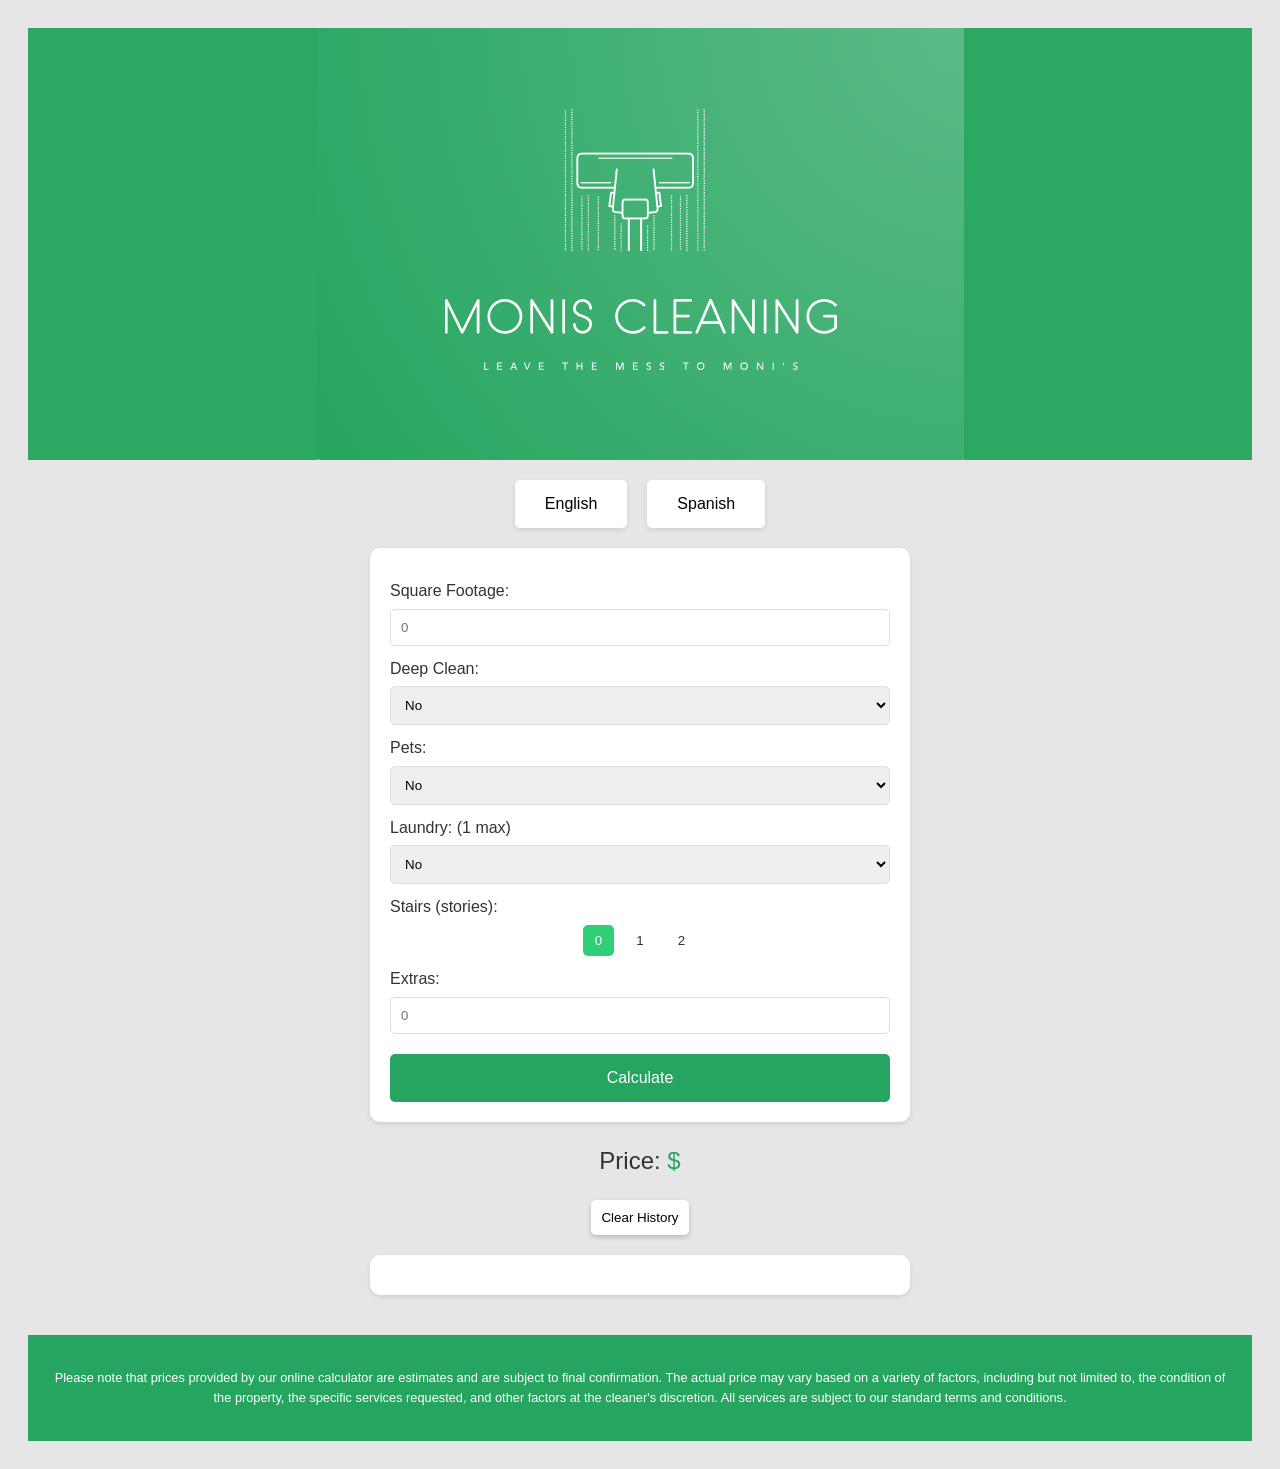
<file: index.html>
<!DOCTYPE html>
<html lang="en">
<head>
    <meta charset="UTF-8">
    <meta name="viewport" content="width=device-width, initial-scale=1.0">
    <link rel="stylesheet" href="main.css">
    <title>Moni's House Cleaning</title>
    <!-- Here you'll link to your CSS and JavaScript files, as well as any libraries you're using -->
</head>
<body>
    <header>
        <img src="image/logo2.PNG" alt="Company Logo">
    </header>
    
    <main>
        <div id="language-buttons">
            <button id="english">English</button>
            <button id="spanish">Spanish</button>
        </div>

        <form id="price-calculator">
            <label id="label-sqft" for="sqft">Square Footage:</label>
            <input type="number" id="sqft" name="sqft" step="any" min="0" placeholder="0">
          
            <label id="label-deep-clean" for="deep-clean">Deep Clean:</label>
            <select id="deep-clean" name="deep-clean">
              <option id="option-no3" value="no">No</option>
              <option id="option-yes3" value="yes">Yes</option>
            </select>
          
            <label id="label-pets" for="pets">Pets:</label>
            <select id="pets" name="pets">
              <option id="option-no" value="no">No</option>
              <option id="option-yes" value="yes">Yes</option>
            </select>
          
            <label id="label-laundry" for="laundry">Laundry: (1 max)</label>
            <select id="laundry" name="laundry">
              <option id="option-no2" value="no">No</option>
              <option id="option-yes2" value="yes">Yes</option>
            </select>
          
            <label id="label-stairs" for="stairs">Stairs (stories):</label>
            <div class="stairs-buttons">
              <button id="stairs-0" class="stairs-button" value="0">0</button>
              <button id="stairs-1" class="stairs-button" value="1">1</button>
              <button id="stairs-2" class="stairs-button" value="2">2</button>
            </div>
          
            <label id="label-extra" for="extra">Extras:</label>
            <input type="number" id="extra" name="extra" min="0" placeholder="0">
          
            <input id="calculate-button" type="submit" value="Calculate">
          </form>
          
        
        <!-- Here you can display the price after the user submits the form -->
        <div id="price-display">Price: <span class="price"></span></div>
        <button id="clear-history" type="reset">Clear History</button>
        <div id="price-history"></div>
    </main>
    <footer>
        <p>Please note that prices provided by our online calculator are estimates and are subject to final confirmation. The actual price may vary based on a variety of factors, including but not limited to, the condition of the property, the specific services requested, and other factors at the cleaner's discretion. All services are subject to our standard terms and conditions.</p>
    </footer>    
    <!-- Here is where your JavaScript code will go -->
    <script src="main.js"></script>
</body>
</html>
</file>
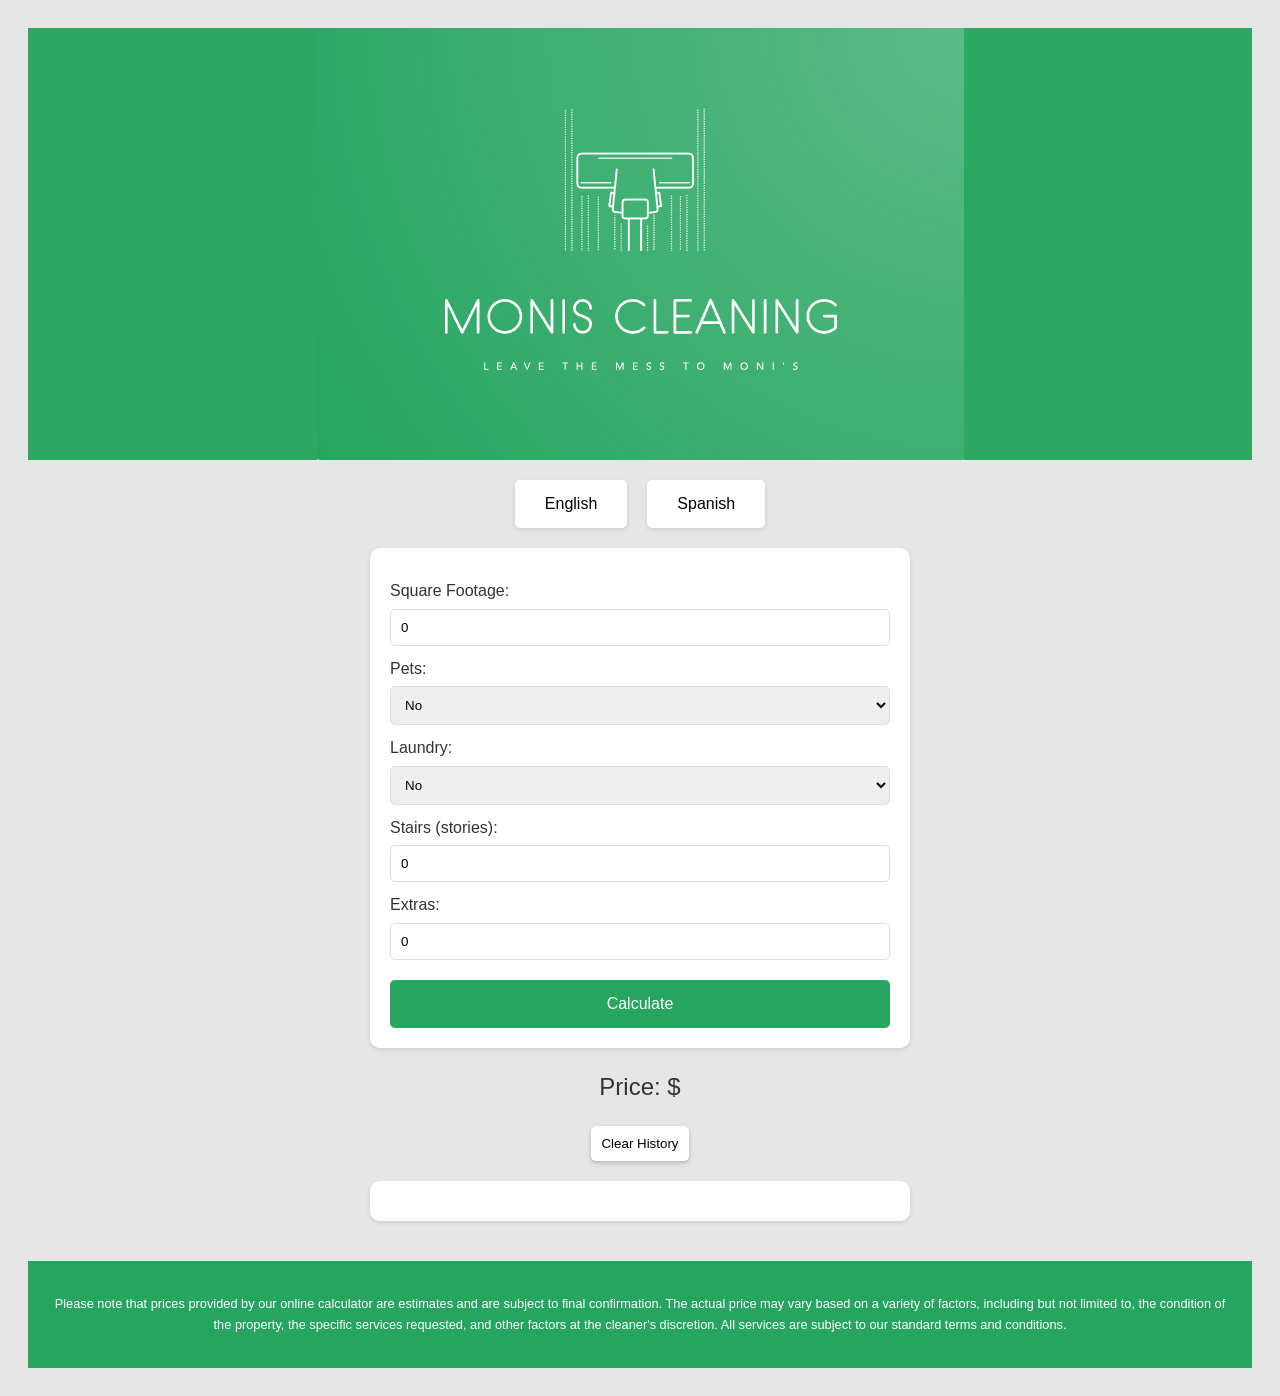
<file: home.html>
<!DOCTYPE html>
<html lang="en">
<head>
    <meta charset="UTF-8">
    <meta name="viewport" content="width=device-width, initial-scale=1.0">
    <link rel="stylesheet" href="main.css">
    <title>Moni's House Cleaning</title>
    <!-- Here you'll link to your CSS and JavaScript files, as well as any libraries you're using -->
</head>
<body>
    <header>
        <img src="image/logo2.PNG" alt="Company Logo">
    </header>
    
    <main>
        <div id="language-buttons">
            <button id="english">English</button>
            <button id="spanish">Spanish</button>
        </div>

        <form id="price-calculator">
            <label id="label-sqft" for="sqft">Square Footage:</label>
            <input type="number" id="sqft" name="sqft" step="any" min="0" value="0">                    
        
            <label id="label-pets" for="pets">Pets:</label>
            <select id="pets" name="pets">
                <option id="option-no" value="no">No</option>
                <option id="option-yes" value="yes">Yes</option>
            </select>
        
            <label id="label-laundry" for="laundry">Laundry:</label>
            <select id="laundry" name="laundry">
                <option id="option-no2" value="no">No</option>
                <option id="option-yes2" value="yes">Yes</option>
            </select>
        
            <label id="label-stairs" for="stairs">Stairs (stories):</label>
            <input type="number" id="stairs" name="stairs" min="0" value="0">
        
            <label id="label-extra" for="extra">Extras:</label>
            <input type="number" id="extra" name="extra" min="0" value="0">
        
            <input id="calculate-button" type="submit" value="Calculate">
        </form>
        
        <!-- Here you can display the price after the user submits the form -->
        <div id="price-display">Price: $</div>
        <button id="clear-history" type="reset">Clear History</button>
        <div id="price-history"></div>
    </main>
    <footer>
        <p>Please note that prices provided by our online calculator are estimates and are subject to final confirmation. The actual price may vary based on a variety of factors, including but not limited to, the condition of the property, the specific services requested, and other factors at the cleaner's discretion. All services are subject to our standard terms and conditions.</p>
    </footer>    
    <!-- Here is where your JavaScript code will go -->
    <script src="main.js"></script>
</body>
</html>
</file>
<file: main.css>
/* Page Styles */
body {
    font-family: Arial, sans-serif;
    line-height: 1.6;
    color: #333;
    background-color: #e6e6e6;
    padding: 20px;
}

header {
    text-align: center;
    padding: 0px 0;
    background: #2ca862;
    color: #ffffff; 
}

header img {
    max-width: 647px; 
    height: auto;
    margin: 0 auto; 
    display: block;
}

.stairs-buttons {
    display: flex;
    justify-content: center;
    gap: 10px;
    margin-top: 5px;
  }
  
  .stairs-button {
    padding: 8px 12px;
    border: none;
    border-radius: 5px;
    background-color: #ffffff;
    color: #333;
    cursor: pointer;
  }
  
  .stairs-button.selected {
    background-color: #2ecf77;
    color: #ffffff;
  }
  

form {
    max-width: 500px; 
    margin: 20px auto;
    background-color: #ffffff;
    padding: 20px;
    border-radius: 10px;
    color: #333;
    box-shadow: 0 2px 5px rgba(0,0,0,0.1);
}

form label {
    display: block;
    margin: 10px 0 5px 0;
}

form input,
form select {
    width: 100%;
    padding: 10px;
    border: 1px solid #ddd;
    border-radius: 5px;
    box-sizing: border-box;
}

form input[type="submit"] {
    background-color: #25a55f;
    color: #ffffff;
    padding: 15px 30px; /* Increase padding to make button larger */
    border: none;
    border-radius: 5px;
    cursor: pointer;
    margin-top: 20px; /* Add margin to separate button from the last form field */
    font-size: 16px; /* Set font size */
}

form input[type="submit"]:hover {
    background-color: #2ecf77;
}

#price-display {
    text-align: center;
    font-size: 1.5em;
    color: #333;
    margin-top: 20px;
}

#price-display .price {
    color: #25a55f; /* Green color */
}
  
  #price-display .price::before {
    content: "$";
    color: #25a55f; /* Green color */
}
  

footer {
    text-align: center;
    padding: 20px;
    color: #ffffff;
    background-color: #25a55f;
    margin-top: 40px;
    font-size: 0.8em;
}

#language-buttons {
    display: flex;
    justify-content: center;
    gap: 20px;
    margin-bottom: 20px;
}

#language-buttons button {
    background-color: #ffffff;
    color: #000000;
    padding: 15px 30px; /* Increase padding to make buttons larger */
    border: none;
    border-radius: 5px;
    cursor: pointer;
    box-shadow: 0 2px 5px rgba(0,0,0,0.1);
    margin-top: 20px; /* Add margin to separate buttons from header */
    font-size: 16px; /* Set font size */
}

#language-buttons button:hover {
    background-color: #e6e6e6;
}

form button[type="reset"] {
    background-color: #ffffff;
    color: #000000;
    padding: 15px 30px; /* Increase padding to make button larger */
    border: none;
    border-radius: 5px;
    cursor: pointer;
    margin-bottom: 20px;
    box-shadow: 0 2px 5px rgba(0,0,0,0.1);
    font-size: 16px; /* Set font size */
}

form button[type="reset"]:hover {
    background-color: #e6e6e6;
}

#clear-history {
    display: block;
    background-color: #ffffff;
    color: #000000;
    padding: 10px;
    border: none;
    border-radius: 5px;
    cursor: pointer;
    margin: 20px auto;
    box-shadow: 0 2px 5px rgba(0,0,0,0.205);
    max-width: 200px;
}

#clear-history:hover {
    background-color: #e6e6e6;
}  

#price-history {
    max-width: 500px;
    margin: 20px auto;
    background-color: #ffffff;
    padding: 20px;
    border-radius: 10px;
    box-shadow: 0 2px 5px rgba(0,0,0,0.1);
    overflow: auto;
}

#price-history table {
    width: 100%;
    text-align: left;
    border-collapse: collapse;
}

#price-history th,
#price-history td {
    padding: 10px;
    border-bottom: 1px solid #ddd;
}

#price-history p .price {
    color: #25a55f; /* Green color */
  }


/* Mobile styles */
@media (max-width: 600px) {
    body {
        padding: 0;
    }

    header img {
        width: 100%;
        max-width: none;
    }

    form {
        width: 90%;
    }

    footer {
        padding: 10px;
    }
}
</file>
